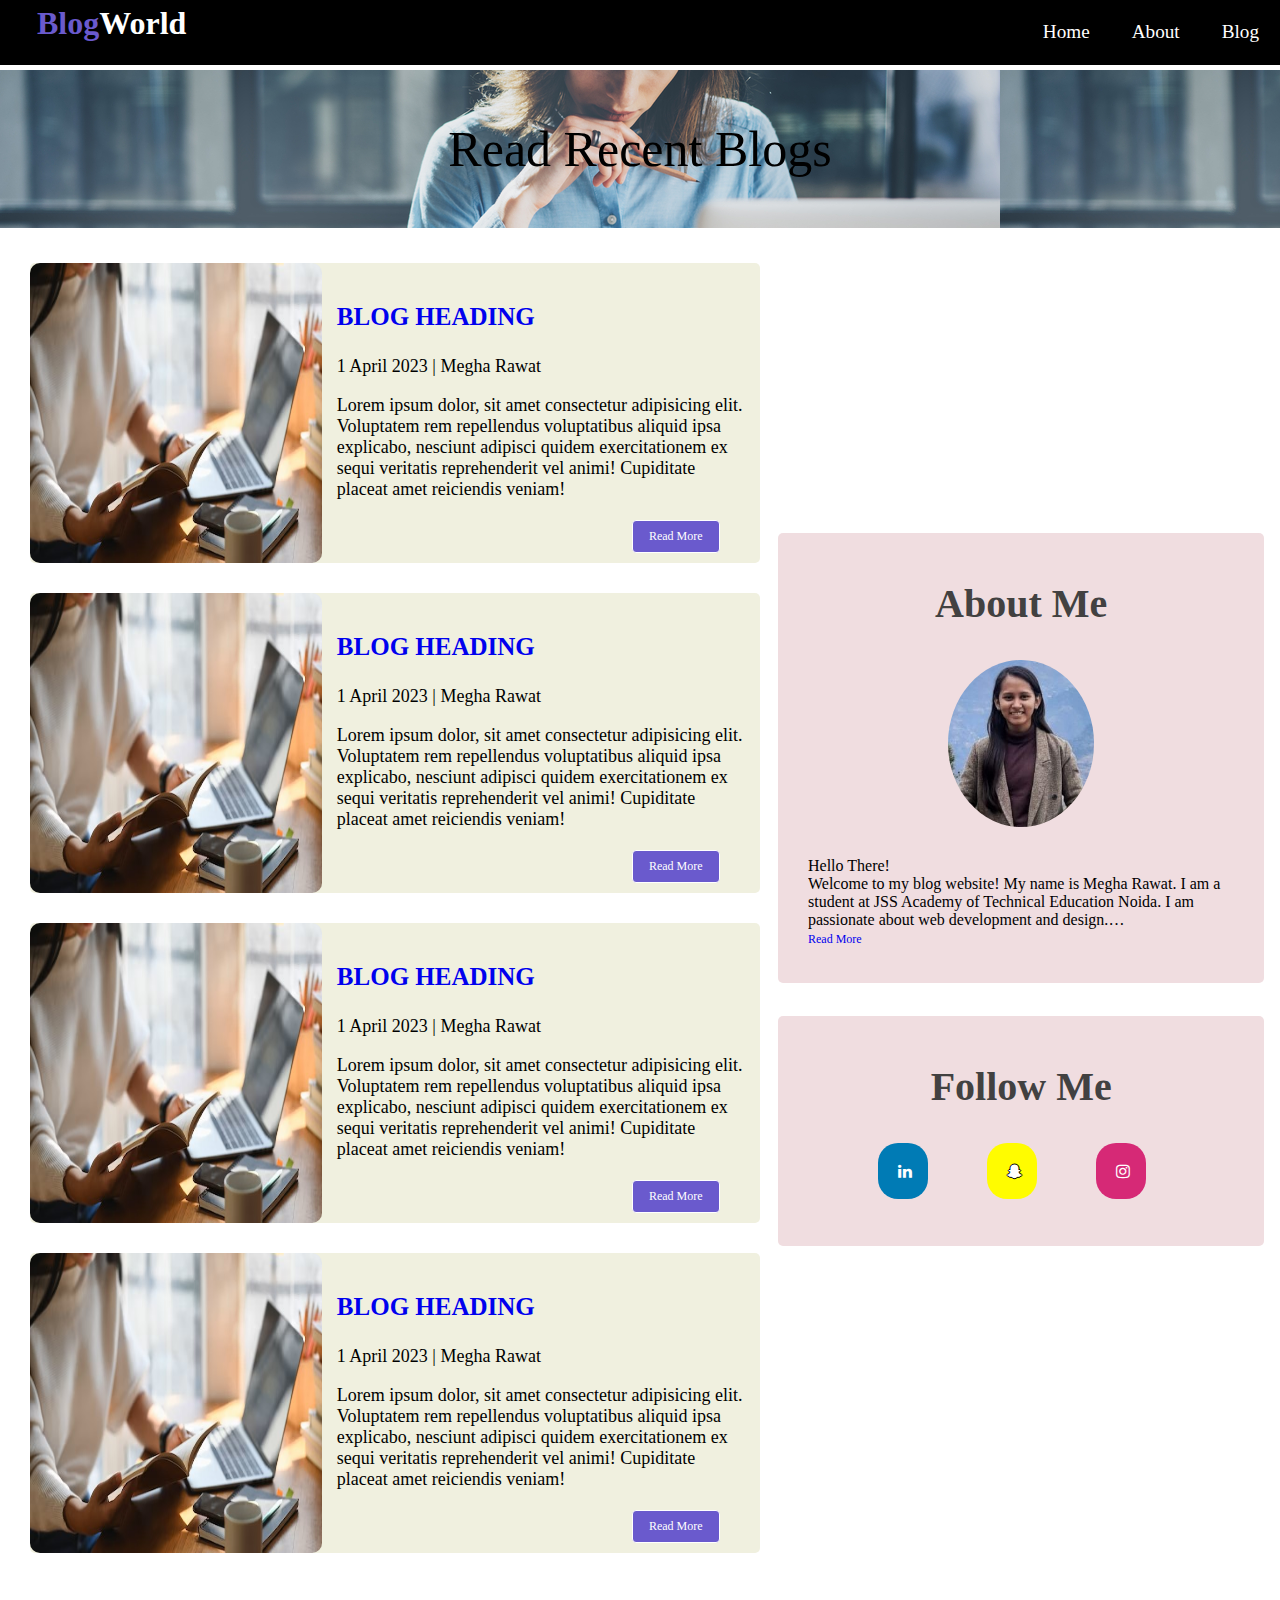
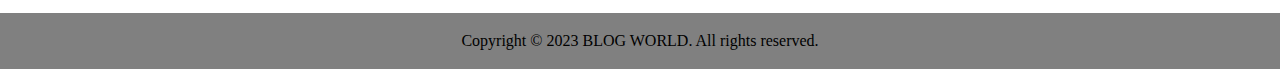
<file: index.html>
<!DOCTYPE html>
<html lang="en" xmlns="http://www.w3.org/1999/xhtml">
    <head>
        <meta charset="utf-8" />
        <meta name="viewport" content="device-width,initial-scale=1.0, maximum-scale=1.0,user-scalable = no" />
        
        <!--Link CSS-->
        <link rel="stylesheet" type="text/css" href="./CSS/main.css" />

        <!--Link Website Icon-->
        <link rel="shortcut icon" href="./Images/blogIcon.png" />

        <!--Link icons-->
        <link rel="stylesheet" href="https://cdnjs.cloudflare.com/ajax/libs/font-awesome/4.7.0/css/font-awesome.min.css">


        <title>Personal Blog Website</title>
    </head>

    <body>
        <!--HEADER-->
        <header>
            <div class="logo">
                <h1 class="logo-text"><a href="index.html"><span>Blog</span>World</a></h1>
            </div>

            <nav>
                <ul class="topnav">
                    <li><a href="#home">Home</a></li>
                    <li><a href="./HTML/About.html">About</a></li>
                    <li><a href="#blog">Blog</a></li>
                </ul>
            </nav>
        </header>
        <!--HEADER END-->

       <article class="article">
            <section id="#home">
                <div class="home">
                    <p>Read Recent Blogs</p>
                </div>
            </section>

            
            <section id="#blog">

                <!--CONTENT-->
                <div class="blog clearfix">

                    <!--MAIN CONTENT-->
                    <div class="main-content">
                    
                        <!---Blog1-->
                        <div class="post">
                            <img src="./Images/post-image.jpg" alt="blog" class="post-image">
                            <div class="post-preview">
                                <h3><a href="./HTML/post.html">BLOG HEADING</a></h3>
                                <span>1 April 2023 | Megha Rawat</span>
                                <p class="preview-text">Lorem ipsum dolor, sit amet consectetur adipisicing elit. Voluptatem rem repellendus 
                                    voluptatibus aliquid ipsa explicabo, nesciunt adipisci quidem exercitationem ex sequi veritatis 
                                    reprehenderit vel animi! Cupiditate placeat amet reiciendis veniam!
                                </p>
                                <a href="./HTML/post.html" class="button read-more">Read More</a>   <!--BUTTON-->
                            </div>
                        </div>

                        <!---Blog2-->
                        <div class="post">
                            <img src="./Images/post-image.jpg" alt="blog" class="post-image">
                            <div class="post-preview">
                                <h3><a href="./HTML/post.html">BLOG HEADING</a></h3>
                                <span>1 April 2023 | Megha Rawat</span>
                                <p class="preview-text">Lorem ipsum dolor, sit amet consectetur adipisicing elit. Voluptatem rem repellendus 
                                    voluptatibus aliquid ipsa explicabo, nesciunt adipisci quidem exercitationem ex sequi veritatis 
                                    reprehenderit vel animi! Cupiditate placeat amet reiciendis veniam!
                                </p>
                                <a href="./HTML/post.html" class="button read-more">Read More</a>   <!--BUTTON-->
                            </div>
                        </div>

                        <!---Blog3-->
                        <div class="post">
                            <img src="./Images/post-image.jpg" alt="blog" class="post-image">
                            <div class="post-preview">
                                <h3><a href="./HTML/post.html">BLOG HEADING</a></h3>
                                <span>1 April 2023 | Megha Rawat</span>
                                <p class="preview-text">Lorem ipsum dolor, sit amet consectetur adipisicing elit. Voluptatem rem repellendus 
                                    voluptatibus aliquid ipsa explicabo, nesciunt adipisci quidem exercitationem ex sequi veritatis 
                                    reprehenderit vel animi! Cupiditate placeat amet reiciendis veniam!
                                </p>
                                <a href="./HTML/post.html" class="button read-more">Read More</a>   <!--BUTTON-->
                            </div>
                        </div>

                        <!---Blog4-->
                        <div class="post">
                            <img src="./Images/post-image.jpg" alt="blog" class="post-image">
                            <div class="post-preview">
                                <h3><a href="./HTML/post.html">BLOG HEADING</a></h3>
                                <span>1 April 2023 | Megha Rawat</span>
                                <p class="preview-text">Lorem ipsum dolor, sit amet consectetur adipisicing elit. Voluptatem rem repellendus 
                                    voluptatibus aliquid ipsa explicabo, nesciunt adipisci quidem exercitationem ex sequi veritatis 
                                    reprehenderit vel animi! Cupiditate placeat amet reiciendis veniam!
                                </p>
                                <a href="./HTML/post.html" class="button read-more">Read More</a>   <!--BUTTON-->
                            </div>
                        </div>
                    </div>
                    <!--MAIN CONTENT END-->

                    <!--SIDE CONTENT-->
                    <div class="side-content">
                        
                        <!--About-->
                        <div class="about">
                            <h2><br>About Me</h2>
                            <div class="image">
                                <img src="./Images/small-photo.jpg">
                            </div>

                            <div class="text">
                                <p>
                                    Hello There! <br>
                                    Welcome to my blog website! My name is Megha Rawat. I am a student at JSS Academy of Technical Education Noida.
                                    I am passionate about web development and design.<br>
                                    I am fortunate enough to get a seat in Udacity's Frontend Development Nanodegree through "Next Generation Tech Booster Scholarship" program.
                                    I created this blog website as a project for that nanodegree. <br>
                                    Through this website, I want to share my knowledge and improve my skills in web development.<br> 
                                    Thank you for visiting this site, and I hope you find the information here useful. 
                                </p>
                                <a href="./HTML/About.html" class="read-more">Read More</a>
                            </div>
                        </div>
                        <!--About End-->

                        <!--Follow-->
                        <div class="follow">
                            <h2><br>Follow Me</h2>
                            <div class="follow-details">
                                <a href="https://www.linkedin.com/in/megha-rawat-7832b11a3" class="fa fa-linkedin"></a>
                                <a href="https://www.snapchat.com/add/rwt_megha?share_id=xF5g9cD7ZVQ&locale=en-GB" class="fa fa-snapchat-ghost"></a>
                                <a href="https://instagram.com/megha_rawat_?igshid=ZDdkNTZiNTM=" class="fa fa-instagram"></a>
                            </div>
                               
                            </div>
                        </div>
                        <!--Follow End-->

                        
                    </div>
                    <!--SIDE CONTENT END-->

                </div>
                <!--CONTENT END-->
            </section>
        </article>

        <!--FOOTER-->
        <footer>
            <div class="footer">
                <p>Copyright © 2023 BLOG WORLD. All rights reserved.</p>
            </div>
        </footer>
       
     
    </body>
</html>
</file>
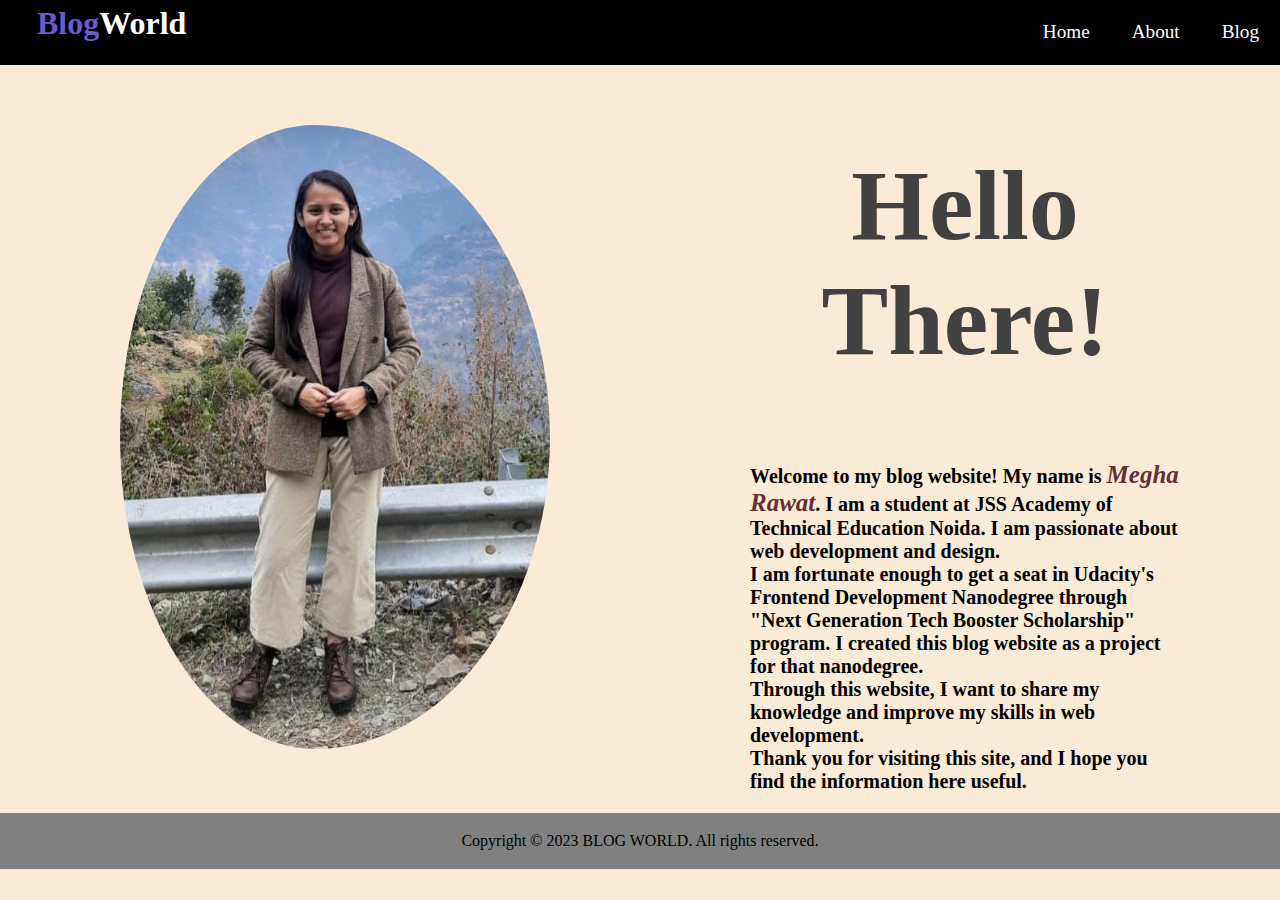
<file: HTML/About.html>
﻿<!DOCTYPE html>

<html lang="en" xmlns="http://www.w3.org/1999/xhtml">
    <head>
        <meta charset="utf-8" />
        <title>About</title>
        <link rel="stylesheet" type="text/css" href="../CSS/about.css" />
    </head>

    <body>
        <!--HEADER-->
        <header>
            <div class="logo">
                <h1 class="logo-text"><a href="../index.html"><span>Blog</span>World</a></h1>
            </div>

            <nav>
                <ul class="topnav">
                    <li><a class="active" href="../index.html">Home</a></li>
                    <li><a href="About.html">About</a></li>
                    <li><a href="../index.html">Blog</a></li>
                </ul>
            </nav>
        </header>
        <!--HEADER END-->

        <div class="container">
            <div class="image">
                <img src="../Images/photo.jpg">
            </div>
            <div class="text">
                <h2>Hello There!</h2>
                <h3>Welcome to my blog website! My name is <span>Megha Rawat</span>. I am a student at JSS Academy of Technical Education Noida.
                    I am passionate about web development and design.<br>
                    I am fortunate enough to get a seat in Udacity's Frontend Development Nanodegree through "Next Generation Tech Booster Scholarship" program.
                    I created this blog website as a project for that nanodegree. <br>
                    Through this website, I want to share my knowledge and improve my skills in web development.<br> 
                    Thank you for visiting this site, and I hope you find the information here useful. 
                </h3>
            </div>
        </div>

         <!--FOOTER-->
         <footer>
            <div class="footer">
                <p>Copyright © 2023 BLOG WORLD. All rights reserved.</p>
            </div>
        </footer>
       
    </body>
</html>
</file>
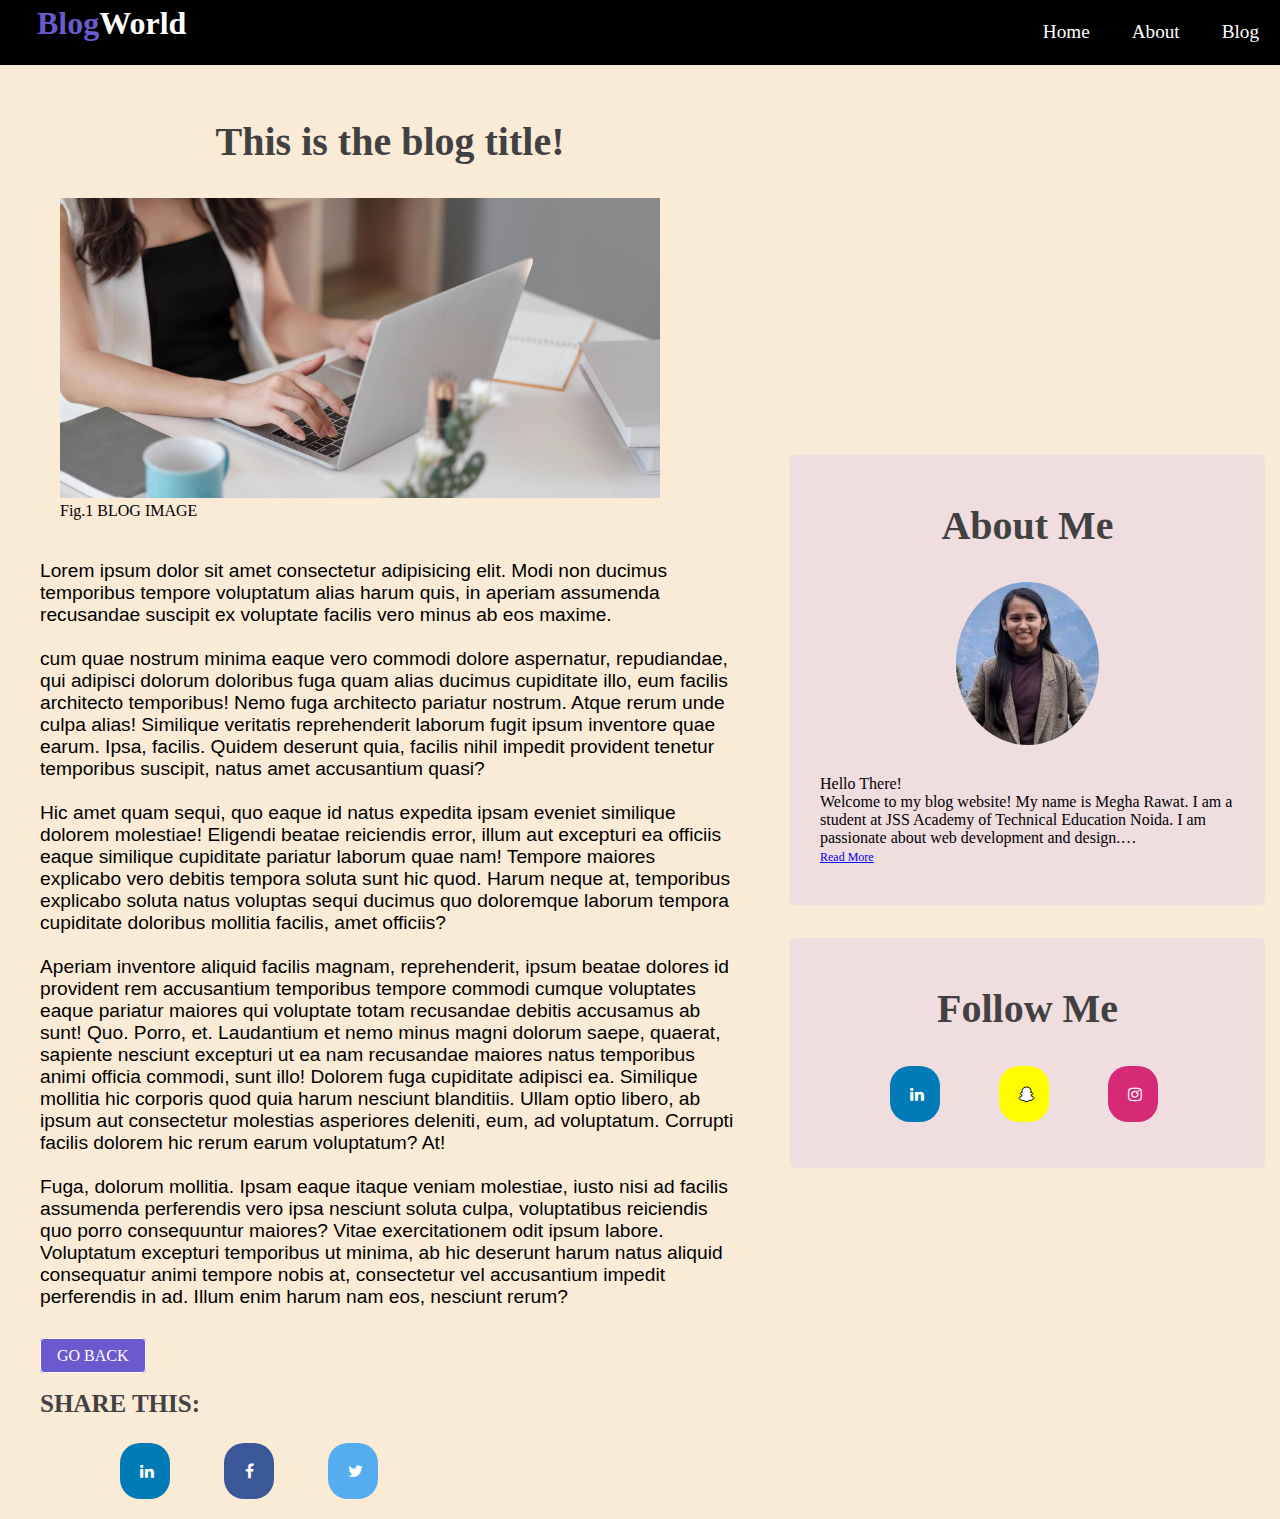
<file: HTML/post.html>
<!DOCTYPE html>
<html lang="en" xmlns="http://www.w3.org/1999/xhtml">
    <head>
        <meta charset="utf-8" />
        <meta name="viewport" content="device-width,initial-scale=1.0, maximum-scale=1.0,user-scalable = no" />
        
        <!--Link CSS-->
        <link rel="stylesheet" type="text/css" href="../CSS/post.css" />

        <!--Link icons-->
        <link rel="stylesheet" href="https://cdnjs.cloudflare.com/ajax/libs/font-awesome/4.7.0/css/font-awesome.min.css">

        <title>Post Page</title>
    </head>

    <body>
        <header>
            <div class="logo">
                <h1 class="logo-text"><a href="../index.html"><span>Blog</span>World</a></h1>
            </div>

            <nav>
                <ul class="topnav">
                    <li><a class="active" href="../index.html">Home</a></li>
                    <li><a href="./About.html">About</a></li>
                    <li><a href="../index.html">Blog</a></li>
                </ul>
            </nav>
        </header>

        <div class="container">
            <div class="main-content">
                <h2>This is the blog title!</h2>

                <figure>
                    <img src="../Images/blog-image.jpg" width="600" height="300" alt="Blog Image">
                    <figcaption>Fig.1 BLOG IMAGE</figcaption>
                  </figure>

                <div class="blog-content">
                    <p>
                    Lorem ipsum dolor sit amet consectetur adipisicing elit. Modi non ducimus temporibus tempore voluptatum alias harum quis, in aperiam assumenda recusandae suscipit ex voluptate facilis vero minus ab eos maxime.
                    <br><br> cum quae nostrum minima eaque vero commodi dolore aspernatur, repudiandae, qui adipisci dolorum doloribus fuga quam alias ducimus cupiditate illo, eum facilis architecto temporibus! Nemo fuga architecto pariatur nostrum.
                    Atque rerum unde culpa alias! Similique veritatis reprehenderit laborum fugit ipsum inventore quae earum. Ipsa, facilis. Quidem deserunt quia, facilis nihil impedit provident tenetur temporibus suscipit, natus amet accusantium quasi?
                    <br><br>Hic amet quam sequi, quo eaque id natus expedita ipsam eveniet similique dolorem molestiae! Eligendi beatae reiciendis error, illum aut excepturi ea officiis eaque similique cupiditate pariatur laborum quae nam!
                    Tempore maiores explicabo vero debitis tempora soluta sunt hic quod. Harum neque at, temporibus explicabo soluta natus voluptas sequi ducimus quo doloremque laborum tempora cupiditate doloribus mollitia facilis, amet officiis?
                    <br><br>Aperiam inventore aliquid facilis magnam, reprehenderit, ipsum beatae dolores id provident rem accusantium temporibus tempore commodi cumque voluptates eaque pariatur maiores qui voluptate totam recusandae debitis accusamus ab sunt! Quo.
                    Porro, et. Laudantium et nemo minus magni dolorum saepe, quaerat, sapiente nesciunt excepturi ut ea nam recusandae maiores natus temporibus animi officia commodi, sunt illo! Dolorem fuga cupiditate adipisci ea.
                    Similique mollitia hic corporis quod quia harum nesciunt blanditiis. Ullam optio libero, ab ipsum aut consectetur molestias asperiores deleniti, eum, ad voluptatum. Corrupti facilis dolorem hic rerum earum voluptatum? At!
                    <br><br>Fuga, dolorum mollitia. Ipsam eaque itaque veniam molestiae, iusto nisi ad facilis assumenda perferendis vero ipsa nesciunt soluta culpa, voluptatibus reiciendis quo porro consequuntur maiores? Vitae exercitationem odit ipsum labore.
                    Voluptatum excepturi temporibus ut minima, ab hic deserunt harum natus aliquid consequatur animi tempore nobis at, consectetur vel accusantium impedit perferendis in ad. Illum enim harum nam eos, nesciunt rerum?
                    </p>
                    <a href="../index.html" class="button go-back">GO BACK</a>
                </div>
                
                <div class="social-sharing">
                    <h3><span>SHARE THIS:</span></h3>
                    <a href="https://www.linkedin.com" class="fa fa-linkedin"></a>
                    <a href="https://www.facebook.com" class="fa fa-facebook"></a>
                    <a href="https://twitter.com" class="fa fa-twitter"></a>

                </div>
                
            </div>

            <div class="side-content">

                <div class="about">
                    <h2><br>About Me</h2>
                    <div class="image">
                        <img src="../Images/small-photo.jpg">
                    </div>

                    <div class="text">
                        <p>
                            Hello There! <br>
                            Welcome to my blog website! My name is Megha Rawat. I am a student at JSS Academy of Technical Education Noida.
                            I am passionate about web development and design.<br>
                            I am fortunate enough to get a seat in Udacity's Frontend Development Nanodegree through "Next Generation Tech Booster Scholarship" program.
                            I created this blog website as a project for that nanodegree. <br>
                            Through this website, I want to share my knowledge and improve my skills in web development.<br> 
                            Thank you for visiting this site, and I hope you find the information here useful. 
                        </p>
                        <a href="About.html" class="read-more">Read More</a>
                    </div>
                </div>

                <div class="follow">

                    <h2><br>Follow Me</h2>
                    <div class="follow-details">
                        <a href="https://www.linkedin.com/in/megha-rawat-7832b11a3" class="fa fa-linkedin"></a>
                            <a href="https://www.snapchat.com/add/rwt_megha?share_id=xF5g9cD7ZVQ&locale=en-GB" class="fa fa-snapchat-ghost"></a>
                        <a href="https://instagram.com/megha_rawat_?igshid=ZDdkNTZiNTM=" class="fa fa-instagram"></a>
                    </div>
                               
                </div>

            </div>
            
        </div>



    </body>
</html>
</file>
<file: CSS/main.css>
@import "header.css";
@import "blog.css";

@import "footer.css";
@import "responsive.css";

body{
    padding: 0px;
    margin: 0px;
}

h1{
    color:white; 
}  

h2{
    font-family:'Times New Roman', Times, serif;
    font-size:40px;
    text-align: center;
    color:rgb(66, 65, 65);
}

h3{
    font-family:'Times New Roman', Times, serif;
    font-size:25px;
    color:rgb(66, 65, 65);
}

.home {
    background-image: url(../Images/image.jpg);
    display: flex;
    justify-content: center;
    margin:5px 0px;
    flex-wrap: wrap;
}

.home p {
    color: black;
    font-size: 50px;
    font-family: Segoe UI;
}

.clearfix::after{
    content:'';
    display:block;
    clear:both;

}

.article {
    background-color:white;
    margin:0px;
}
</file>
<file: CSS/about.css>
﻿@import "header.css";
@import "footer.css";
@import "responsive.css";
body
{
    background-color:antiquewhite;
    align-content:center;
}

*{
    text-decoration: none;;
}

h1{
    color:white; 
}  

h2{
    font-family:'Times New Roman', Times, serif;
    font-size:40px;
    text-align: center;
    color:rgb(66, 65, 65);
}

.container {
    display: grid;
    justify-content: center;
    align-items: center;
    grid-template-columns: 1fr 1fr ;
    column-gap: 20px;
    background-color:antiquewhite;
}

img {
    max-width: 100%;
    max-height: 50%;
    padding-left: 120px;
    padding-right: 80px;
    border-radius:50%; 
}

.container .text {
    text-align: left;
    background-color:antiquewhite;
    color: black;
    padding-left: 100px;
    padding-right: 100px;
}

.container .text h2 {
    font-size: 100px;
    font-family:Brush Script MT;
}

.container .text h3 span{
    font-style: italic;
    color:rgb(98, 49, 49);
    font-size: 25px;
}

.text h3 {
    font-size: 20px;
    font-family: Comic Sans MS;
}
</file>
<file: CSS/post.css>
@import "header.css";
@import "footer.css";

body{
    background-color: antiquewhite;
}
header .logo a{
    text-decoration: none;
}

h2{
    font-family:'Times New Roman', Times, serif;
    font-size:40px;
    text-align: center;
    color:rgb(66, 65, 65);
}

h3{
    font-family:'Times New Roman', Times, serif;
    font-size:25px;
    color:rgb(66, 65, 65);
}

.container {
    display: grid;
    width:100%;
    justify-content: center;
    align-items: center;
    grid-template-columns: 1fr 500px ;
    column-gap: 0px;
}
.main-content {
    padding:20px;
}
 
.main-content p{
    font-family:Arial, Helvetica, sans-serif;
    font-size:1.2rem;
    padding:20px;
}

.side-content .about{
    width:95%;
    height:450px;
    margin:50px 10px 10px 10px ;
    border-radius: 5px;
    position:relative;
    background-color: rgb(240, 221, 224);
}

.side-content .follow{
    width:95%;
    height:230px;
    margin:30px 10px 10px 10px ;
    border-radius: 5px;
    position:relative;
    background-color: rgb(240, 221, 224);
}

.text p {
    width: 90%;
    display: -webkit-box;
    -webkit-box-orient: vertical;
    -webkit-line-clamp:4;
    overflow: hidden;
    text-align: left;
    margin:30px 30px 0px 30px;
}

.image img {

display: block;
margin-left: auto;
margin-right: auto;
width: 30%;
border-radius:50%; 
}

.read-more{
margin:0px 30px;
font-size:12px;
}


.fa {
    padding: 20px;
    font-size: 30px;
    width: 50px;
    text-align: center;
    text-decoration: none;
    border-radius:20px;
}

.fa:hover {
    opacity: 0.7;
}

.fa-linkedin {
    margin:0px 0px 0px 100px;
    background: #007bb5;
    color: white;
}

.fa-snapchat-ghost {
    margin:0px 55px 0px 55px;
    background: #fffc00;
    color: white;
    text-shadow: -1px 0 black, 0 1px black, 1px 0 black, 0 -1px black;
}

.fa-instagram {
    margin:0px 100px 0px 0px;
    background: #d62976;
    color: white;
}

.fa-facebook {
    background: #3B5998;
    color: white;
    margin:0px 50px 0px 50px;
}
  
.fa-twitter {
    background: #55ACEE;
    color: white;
    margin:0px 100px 0px 0px;
}

.button {
    padding:.5rem 1rem;
    margin:20px;
    background-color: slateblue;
    color: white;
    border: 1px solid white;
    border-radius: .25rem;
    text-decoration: none;
    width:100px;
    height:40px;
}

.button:hover {
    background-color: white;
    color: black;
    border: 2px solid black
}

h3 span{
    margin:20px;
}
</file>
